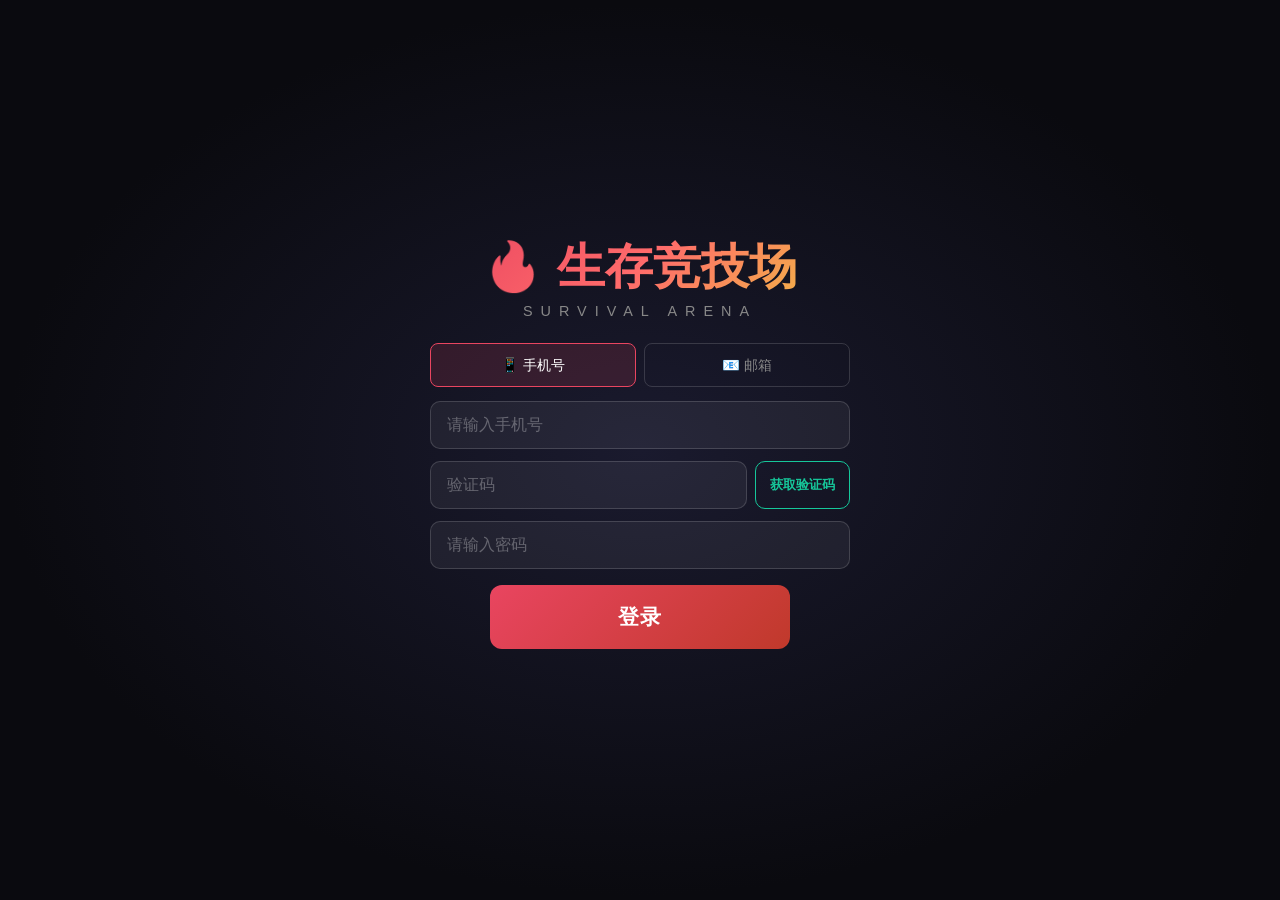
<file: index.html>
<!DOCTYPE html>
<html lang="zh-CN">
<head>
<meta charset="UTF-8">
<meta name="viewport" content="width=device-width, initial-scale=1.0, viewport-fit=cover, maximum-scale=1.0, user-scalable=no">
<title>Survival Arena - 生存竞技场</title>
<meta name="monetag" content="3b5240002fe367718eb0b2c66bd4061f">
<link rel="stylesheet" href="css/style.css?v=11">
	<!-- ============================================================
	     Monetag Ad Integration
	     CONFIGURATION: Edit js/ads-monetag.js → AD_CONFIG object
	       - zoneId:  Your Monetag zone ID (number)
	       - domain:  Your Monetag delivery domain
	     See AD_INTEGRATION.md for full setup guide.
	     ============================================================ -->
	<script>
	  if ('serviceWorker' in navigator) {
	    navigator.serviceWorker.register('sw.js')
	      .then(reg => console.log('[Monetag] SW registered:', reg.scope))
	      .catch(err => console.error('[Monetag] SW registration failed:', err));
	  }
	</script>

	<!-- Supabase 实时数据库（好友复活验证）— 直接通过REST API -->
	<script src="js/supabase-db.js?v=11"></script>

	<!-- 游戏分析统计 -->
	<script src="js/analytics.js?v=11"></script>

	<!-- Monetag → AdManager adapter（必须在 game.js 之前加载） -->
	<script src="js/ads-monetag.js?v=11"></script>
</head>
<body>

<div id="app">

  <!-- Login Screen -->
  <div id="login-screen" class="screen">
    <div class="menu-bg"></div>
    <div class="login-content">
      <h1 class="game-title">🔥 生存竞技场</h1>
      <p class="subtitle">SURVIVAL ARENA</p>

      <div class="login-form" id="login-form">
        <!-- Input type toggle -->
        <div class="input-type-toggle">
          <button class="type-btn active" data-type="phone">📱 手机号</button>
          <button class="type-btn" data-type="email">📧 邮箱</button>
        </div>

        <!-- Phone/Email input -->
        <div class="form-group">
          <input type="text" id="login-identifier" class="form-input" placeholder="请输入手机号" maxlength="11">
          <span class="form-hint" id="identifier-hint"></span>
        </div>

        <!-- Verification code (phone only) -->
        <div class="form-group" id="code-group">
          <div class="code-row">
            <input type="text" id="login-code" class="form-input code-input" placeholder="验证码" maxlength="6">
            <button class="btn-send-code" id="btn-send-code">获取验证码</button>
          </div>
        </div>

        <!-- Password -->
        <div class="form-group">
          <input type="password" id="login-password" class="form-input" placeholder="请输入密码">
        </div>

        <!-- Status message -->
        <div class="form-status hidden" id="form-status"></div>

        <!-- Submit button -->
        <button class="btn btn-play" id="btn-login-submit">登录</button>

      </div>
    </div>
  </div>

  <!-- Main Menu -->
  <div id="main-menu" class="screen">
    <div class="menu-bg"></div>
    <div class="menu-content">
      <h1 class="game-title">🔥 生存竞技场</h1>
      <p class="subtitle">SURVIVAL ARENA</p>
      <div class="menu-stats">
        <span>🏆 最高分: <strong id="menu-high-score">0</strong></span>
        <span>🪙 金币: <strong id="menu-coins">0</strong></span>
        <span>💎 钻石: <strong id="menu-gems">0</strong></span>
      </div>
      <div class="menu-rank-display" id="menu-rank">🥉 青铜战士</div>
      <button class="btn btn-play" id="btn-play">⚔️ 开始战斗</button>
      <button class="btn btn-shop" id="btn-shop-menu">⭐ 装备与升级</button>
      <button class="btn btn-daily" id="btn-daily">🎁 每日奖励</button>
      <button class="btn btn-leaderboard" id="btn-leaderboard">🏆 排行榜</button>
      <button class="btn btn-skins" id="btn-skins">🎨 皮肤</button>
      <div class="menu-user-info">
        <span id="menu-user-display"></span>
        <button class="btn-logout" id="btn-logout" style="display:none;">🚪 退出登录</button>
      </div>
      <div class="menu-controls-hint">
        <p>🖱️ 鼠标瞄准 | 🎯 左键射击</p>
        <p>⌨️ WASD 移动 | 空格 闪避</p>
      </div>
    </div>
  </div>

  <!-- Game Screen -->
  <div id="game-screen" class="screen hidden">
    <canvas id="game-canvas"></canvas>
    <!-- 横屏游戏提示（仅手机竖屏时显示） -->
    <div id="orientation-hint" class="hidden">
      <div class="orientation-content">
        <span class="orientation-icon">📱</span>
        <p>请旋转设备至横屏模式</p>
        <p class="orientation-sub">以获得最佳游戏体验</p>
      </div>
    </div>
    <!-- 手机触控按钮 -->
    <div id="mobile-controls">
      <div id="mobile-joystick-area">
        <div id="mobile-joystick">
          <div id="mobile-joystick-thumb"></div>
        </div>
      </div>
      <div id="mobile-shoot-area">
        <button id="mobile-shoot-btn">🔫</button>
      </div>
      <button id="mobile-dash-btn">💨</button>
      <button id="mobile-weapon-btn">🔄</button>
      <button id="mobile-pause-btn">⏸️</button>
      <div id="mobile-auto-fire-indicator" class="hidden">🤖 自动射击中</div>
    </div>
    <div id="game-hud">
      <div class="hud-top">
        <div class="hud-left">
          <div class="hp-bar-container">
            <div class="hp-bar" id="hp-bar"></div>
            <span class="hp-text" id="hp-text">100/100</span>
          </div>
          <div class="shield-indicator hidden" id="shield-indicator">🛡️</div>
          <div class="weapon-indicator" id="weapon-indicator">🔫 手枪</div>
        </div>
        <div class="hud-center">
          <div class="wave-display" id="wave-display">第 1 波</div>
          <div class="enemy-count" id="enemy-count">敌人: 0</div>
        </div>
        <div class="hud-right">
          <div class="score-display">🏆 <span id="score-display">0</span></div>
          <div class="star-display">⭐ <span id="star-display-hud">0</span></div>
          <div class="gem-display">💎 <span id="gem-display-hud">0</span></div>
        </div>
      </div>
      <div class="hud-bottom">
        <div class="active-effects" id="active-effects"></div>
        <div class="wave-progress-container">
          <div class="wave-progress-bar" id="wave-progress"></div>
        </div>
      </div>
    </div>
    <div id="damage-numbers"></div>
    <div class="boss-alert hidden" id="boss-alert">⚠️ BOSS来袭！ ⚠️</div>
    <div class="wave-announce hidden" id="wave-announce"></div>
  </div>

  <!-- Pause Screen -->
  <div id="pause-screen" class="screen overlay hidden">
    <div class="overlay-content pause-content">
      <h2>⏸️ 游戏暂停</h2>
      <div class="pause-currency">
        <span>⭐ 星星: <strong id="pause-stars">0</strong></span>
        <span>🪙 金币: <strong id="pause-coins">0</strong></span>
        <span>💎 钻石: <strong id="pause-gems">0</strong></span>
      </div>
      <div class="pause-tabs">
        <button class="pause-tab active" data-pause-tab="weapons">🔫 武器</button>
        <button class="pause-tab" data-pause-tab="items">🎒 道具</button>
        <button class="pause-tab" data-pause-tab="upgrades">⬆️ 升级</button>
      </div>
      <div class="pause-tab-content" id="pause-tab-content"></div>
      <button class="btn btn-resume" id="btn-resume">▶️ 继续</button>
      <button class="btn btn-quit" id="btn-quit">🚪 退出</button>
    </div>
  </div>

  <!-- Death Screen -->
  <div id="death-screen" class="screen overlay hidden">
    <div class="overlay-content death-content">
      <h2 class="death-title">💀 你阵亡了！</h2>
      <div class="death-stats">
        <p>🏆 得分: <strong id="death-score">0</strong></p>
        <p>🌊 到达第 <strong id="death-wave">1</strong> 波</p>
        <p>💀 击杀数: <strong id="death-kills">0</strong></p>
        <p>⭐ 获得星星: <strong id="death-stars">0</strong></p>
      </div>
      <div class="revive-options">
        <p class="revive-prompt">想要复活吗？</p>
        <button class="btn btn-revive-ad" id="btn-revive-ad">
          📺 看广告复活 <span class="badge">免费</span>
        </button>
        <button class="btn btn-revive-token" id="btn-revive-token">
          🎫 使用复活令牌 <span class="badge" id="revive-token-count">0个</span>
        </button>
        <button class="btn btn-revive-friend" id="btn-revive-friend">
          👥 邀请好友复活 <span class="badge">+奖励</span>
        </button>
        <button class="btn btn-revive-gems" id="btn-revive-gems">
          💎 花费 5 钻石复活
        </button>
      </div>
      <button class="btn btn-death-quit" id="btn-death-quit">🏳️ 放弃</button>
      <div class="share-score-section" id="share-score-section">
        <p class="share-score-title">🏆 分享你的战绩</p>
        <div class="share-score-buttons">
          <button class="btn btn-share-score" data-platform="wechat">💬 分享到微信</button>
          <button class="btn btn-share-score" data-platform="copy">📋 复制战绩</button>
        </div>
      </div>
      <p class="small-hint" id="death-hint"></p>
      <p class="death-progress hidden" id="death-progress"></p>
    </div>
  </div>

  <!-- Continue Game Screen -->
  <div id="continue-screen" class="screen overlay hidden">
    <div class="overlay-content continue-content">
      <h2>📂 检测到未完成的游戏</h2>
      <p class="continue-info">你有一局进行中的游戏，要怎么做？</p>
      <div class="continue-stats">
        <p>🌊 当前进度: 第 <strong id="continue-wave">1</strong> 波</p>
        <p>🏆 得分: <strong id="continue-score">0</strong></p>
        <p>💀 击杀: <strong id="continue-kills">0</strong></p>
        <p>❤️ 剩余生命: <strong id="continue-hp">100</strong></p>
        <p>🔫 武器: <strong id="continue-weapon">手枪</strong></p>
      </div>
      <button class="btn btn-continue-game" id="btn-continue-game">▶️ 继续游戏</button>
      <button class="btn btn-restart-game" id="btn-restart-game">🔄 重新开始</button>
    </div>
  </div>

  <!-- Shop Screen -->
  <div id="shop-screen" class="screen overlay hidden">
    <div class="overlay-content shop-content">
      <h2>商店</h2>
      <div class="shop-currency">
        <span>金币: <strong id="shop-coins">0</strong></span>
        <span>钻石: <strong id="shop-gems">0</strong></span>
        <span class="shop-rate-info">1 = 10</span>
      </div>
      <div class="shop-section" id="shop-iap"></div>
      <div class="shop-section" id="shop-coin-exchange"></div>
      <div class="shop-section" id="shop-upgrades"></div>
      <div class="shop-section" id="shop-star-exchange"></div>
      <div class="shop-section" id="shop-weapons"></div>
      <div class="shop-section" id="shop-premium"></div>
      <button class="btn btn-back" id="btn-shop-back">返回</button>
    </div>
  </div>

<!-- Daily Reward Screen -->
  <div id="daily-screen" class="screen overlay hidden">
    <div class="overlay-content daily-content">
      <h2>🎁 每日奖励</h2>
      <div class="daily-grid" id="daily-grid"></div>
      <button class="btn btn-claim" id="btn-claim-daily">🎁 领取奖励</button>
      <button class="btn btn-back" id="btn-daily-back">↩️ 返回</button>
    </div>
  </div>

  <!-- Skins Screen -->
  <div id="skins-screen" class="screen overlay hidden">
    <div class="overlay-content skins-content">
      <h2>🎨 皮肤选择</h2>
      <div class="skins-grid" id="skins-grid"></div>
      <button class="btn btn-back" id="btn-skins-back">↩️ 返回</button>
    </div>
  </div>

  <!-- Friend Revive Modal - Two-Step Verification Flow -->
  <div id="friend-modal" class="screen overlay hidden">
    <div class="overlay-content friend-content">
      <h2>👥 分享复活</h2>

      <!-- Step Indicator -->
      <div class="verify-steps">
        <div class="verify-step active" data-step="1">
          <div class="step-dot">1</div>
          <span>分享链接</span>
        </div>
        <div class="step-line"></div>
        <div class="verify-step" data-step="2">
          <div class="step-dot">2</div>
          <span>核验复活</span>
        </div>
      </div>

      <!-- Step 1: Share -->
      <div class="share-step-content" id="share-step-1">
        <p class="share-instruction">将链接分享给好友，好友点击进入游戏后即可为你复活</p>
        <div class="share-link-container">
          <input type="text" id="share-link" readonly>
          <button class="btn btn-copy" id="btn-copy-link">📋 复制链接</button>
        </div>
        <div class="share-actions-row">
          <button class="btn btn-share-action" id="btn-share-wechat" data-share="wechat">
            <span class="share-icon">💬</span> 微信分享
          </button>
          <button class="btn btn-share-action" id="btn-share-qq" data-share="qq">
            <span class="share-icon">🐧</span> QQ分享
          </button>
        </div>
        <div class="share-status" id="share-status">
          <span class="status-icon">⏳</span> 请完成分享后进入下一步
        </div>
        <p class="friend-reward">🎁 好友将获得 <strong>50 金币</strong> 奖励！</p>
      </div>

      <!-- Step 2: Verify -->
      <div class="share-step-content hidden" id="share-step-2">
        <div class="verify-card">
          <div class="verify-icon" id="verify-icon">🔍</div>
          <h3>核验分享结果</h3>
          <p class="verify-desc">点击下方按钮检查好友是否已通过你的链接进入游戏</p>
          <div class="verify-status" id="verify-status">
            <span class="verify-status-text">等待核验中...</span>
          </div>
          <button class="btn btn-verify" id="btn-verify-share">
            <span id="btn-verify-text">🔍 核验分享</span>
          </button>
          <div class="verify-result hidden" id="verify-result">
            <div class="verify-result-icon"></div>
            <p class="verify-result-text"></p>
          </div>
          <button class="btn btn-revive-success" id="btn-revive-success" disabled>
            🔒 请先完成核验
          </button>
        </div>
        <div class="verify-rewards">
          <p class="verify-reward-title">🎁 复活奖励</p>
          <div class="verify-reward-list">
            <span>❤️ 满血复活</span>
            <span>🛡️ 3秒无敌护盾</span>
            <span>🪙 +50 金币</span>
            <span>💎 +5 钻石</span>
          </div>
        </div>
      </div>

      <!-- Bottom Navigation -->
      <div class="friend-nav">
        <button class="btn btn-step-nav hidden" id="btn-prev-step">⬅️ 上一步</button>
        <button class="btn btn-back" id="btn-friend-back">↩️ 返回</button>
        <button class="btn btn-step-next" id="btn-next-step" disabled>下一步 ➡️</button>
      </div>
    </div>
  </div>

  <!-- Ad Watching Modal -->
  <div id="ad-modal" class="screen overlay hidden">
    <div class="overlay-content ad-content">
      <h2>📺 观看广告</h2>
      <p>广告播放中...</p>
      <div class="ad-timer-bar">
        <div class="ad-timer-fill" id="ad-timer-fill"></div>
      </div>
      <p class="ad-timer-text" id="ad-timer-text">剩余 15 秒</p>
      <p class="ad-sponsor">赞助商广告位</p>
      <div class="ad-placeholder">
        <p>🎮 你的广告在这里</p>
        <p class="small">联系投放: ads@survival-arena.com</p>
      </div>
    </div>
  </div>

  <!-- Leaderboard Screen -->
  <div id="leaderboard-screen" class="screen overlay hidden">
    <div class="overlay-content leaderboard-content">
      <h2>🏆 排行榜</h2>

      <!-- Rank Display -->
      <div class="rank-display" id="rank-display"></div>
      <div class="rank-progress-container">
        <div class="rank-progress-bar" id="rank-progress-bar"></div>
        <span class="rank-progress-text" id="rank-progress-text"></span>
      </div>

      <!-- All Rank Tiers -->
      <div class="lb-section">
        <h3>📊 段位全览</h3>
        <div class="rank-tiers-list" id="rank-tiers-list"></div>
      </div>

      <!-- Personal Bests -->
      <div class="lb-section">
        <h3>📊 个人最佳</h3>
        <div class="lb-stats-row">
          <span>🏆 最高分: <strong id="lb-high-score">0</strong></span>
          <span>🌊 最高波次: <strong id="lb-high-wave">0</strong></span>
        </div>
        <div class="lb-stats-row">
          <span>💀 总击杀: <strong id="lb-total-kills">0</strong></span>
          <span>📅 连签: <strong id="lb-streak">0</strong> 天</span>
        </div>
      </div>

      <!-- Score History -->
      <div class="lb-section">
        <h3>📜 战绩记录</h3>
        <div class="lb-history" id="lb-history">
          <p class="lb-empty">还没有战绩，快去战斗吧！⚔️</p>
        </div>
      </div>

      <!-- Achievements -->
      <div class="lb-section">
        <h3>🏅 成就徽章</h3>
        <div class="lb-achievements" id="lb-achievements"></div>
      </div>

      <!-- Daily Challenge -->
      <div class="lb-section" id="lb-daily-section">
        <h3>🎯 每日挑战</h3>
        <p id="lb-daily-info">今日目标: --</p>
      </div>

      <button class="btn btn-back" id="btn-leaderboard-back">↩️ 返回</button>
    </div>
  </div>

  <!-- Notification Toast -->
  <div id="toast" class="toast hidden"></div>

</div>

<script src="js/game.js?v=11"></script>
</body>
</html>
</file>
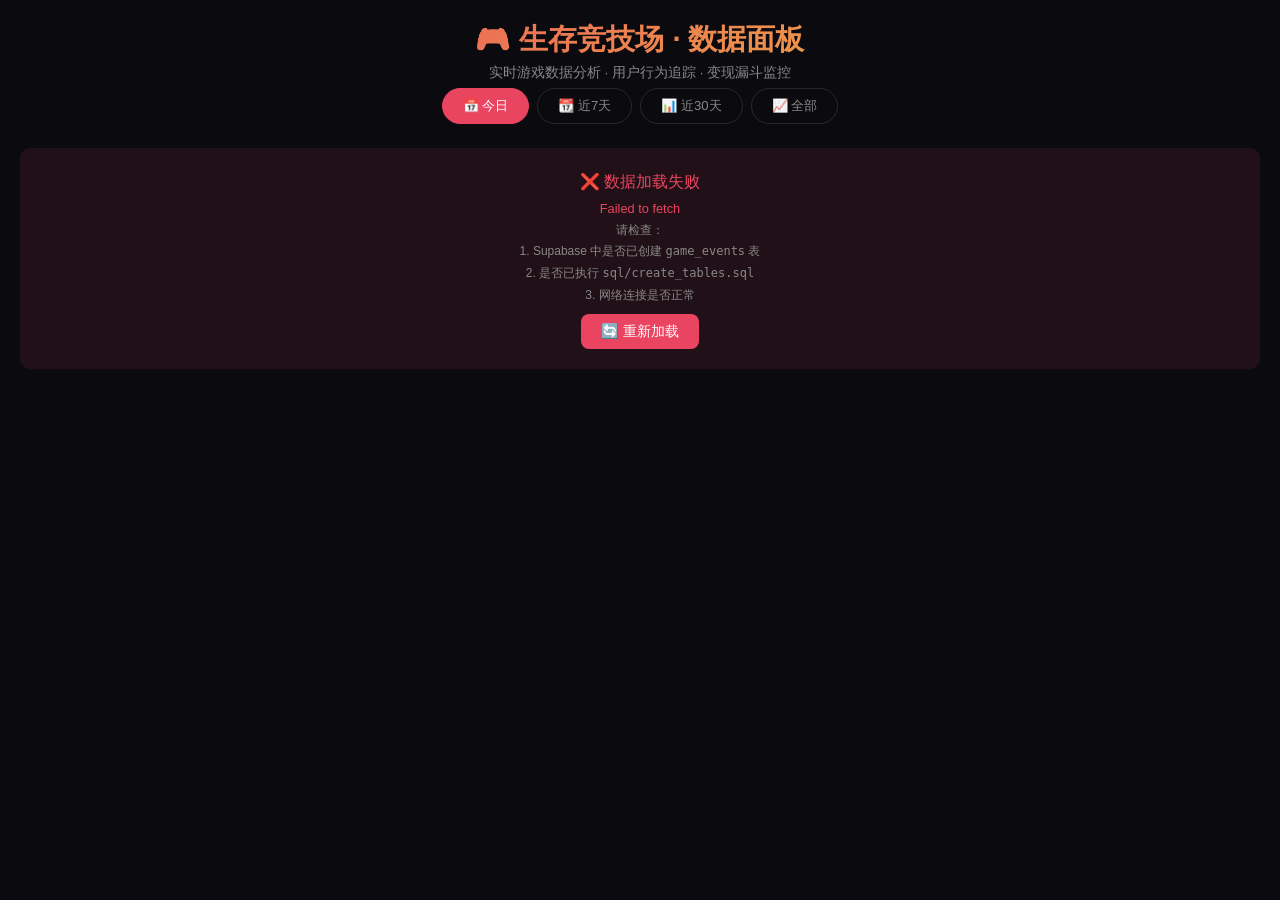
<file: dashboard.html>
<!DOCTYPE html>
<html lang="zh-CN">
<head>
<meta charset="UTF-8">
<meta name="viewport" content="width=device-width, initial-scale=1.0">
<title>🎮 生存竞技场 — 数据分析面板</title>
<style>
*,*::before,*::after{margin:0;padding:0;box-sizing:border-box}
:root {
  --bg:#0a0a0f; --surface:#141420; --primary:#e94560;
  --accent:#16c79a; --gold:#f0c040; --text:#e0e0e0; --text-dim:#888;
}
body{font-family:'Segoe UI','PingFang SC','Microsoft YaHei',sans-serif;background:var(--bg);color:var(--text);padding:20px;min-height:100vh}
h1{text-align:center;font-size:1.8rem;margin-bottom:4px;background:linear-gradient(135deg,var(--primary),var(--gold));-webkit-background-clip:text;-webkit-text-fill-color:transparent;background-clip:text}
.subtitle{text-align:center;color:var(--text-dim);margin-bottom:6px;font-size:0.85rem}

/* Time filter */
.time-filter{display:flex;justify-content:center;gap:8px;margin-bottom:24px;flex-wrap:wrap}
.time-btn{padding:8px 20px;border:1px solid rgba(255,255,255,0.12);border-radius:20px;background:transparent;color:var(--text-dim);cursor:pointer;font-size:0.82rem;transition:all 0.2s}
.time-btn.active{background:var(--primary);color:#fff;border-color:var(--primary)}
.time-btn:hover:not(.active){border-color:rgba(255,255,255,0.3);color:var(--text)}

/* KPI Cards */
.kpi-grid{display:grid;grid-template-columns:repeat(auto-fit,minmax(175px,1fr));gap:12px;margin-bottom:24px;max-width:1100px;margin-left:auto;margin-right:auto}
.kpi-card{background:var(--surface);border-radius:14px;padding:16px 14px;text-align:center;border:1px solid rgba(255,255,255,0.06);transition:transform 0.2s}
.kpi-card:hover{transform:translateY(-2px)}
.kpi-card .kpi-icon{font-size:1.8rem;margin-bottom:4px}
.kpi-card .kpi-value{font-size:1.8rem;font-weight:900;color:var(--gold)}
.kpi-card .kpi-sub{font-size:0.7rem;color:var(--text-dim);margin-top:2px}
.kpi-card .kpi-label{font-size:0.75rem;color:var(--text-dim);margin-top:4px}

/* Section */
.section{max-width:1100px;margin:0 auto 20px}
.section h2{font-size:1.05rem;color:var(--accent);margin-bottom:10px;padding-bottom:6px;border-bottom:1px solid rgba(255,255,255,0.06)}
.section .section-desc{font-size:0.75rem;color:var(--text-dim);margin-bottom:10px}

/* Tables */
.data-table{width:100%;border-collapse:collapse;font-size:0.85rem}
.data-table th{background:rgba(255,255,255,0.04);padding:10px 12px;text-align:left;font-size:0.73rem;color:var(--text-dim);letter-spacing:0.5px}
.data-table td{padding:10px 12px;border-bottom:1px solid rgba(255,255,255,0.04)}
.data-table tr:hover{background:rgba(255,255,255,0.02)}
.data-table .num{text-align:right;font-weight:700;font-variant-numeric:tabular-nums}

/* Bar charts */
.bar-row{display:flex;align-items:center;gap:10px;margin-bottom:7px}
.bar-label{min-width:110px;font-size:0.8rem;text-align:right}
.bar-track{flex:1;height:26px;background:rgba(255,255,255,0.05);border-radius:6px;overflow:hidden;position:relative}
.bar-fill{height:100%;background:linear-gradient(90deg,var(--primary),var(--accent));border-radius:6px;transition:width 0.5s}
.bar-val{position:absolute;top:50%;left:8px;transform:translateY(-50%);font-size:0.73rem;font-weight:700;color:#fff;text-shadow:0 1px 2px rgba(0,0,0,0.5)}

/* Two-column layout */
.cols-2{display:grid;grid-template-columns:1fr 1fr;gap:16px}
@media(max-width:700px){.cols-2{grid-template-columns:1fr}}

/* Loading / Error */
.loading{text-align:center;padding:50px;color:var(--text-dim)}
.spinner{display:inline-block;width:24px;height:24px;border:2px solid rgba(255,255,255,0.2);border-top-color:var(--accent);border-radius:50%;animation:spin 0.6s linear infinite;margin-right:8px;vertical-align:middle}
@keyframes spin{to{transform:rotate(360deg)}}
.error{text-align:center;padding:20px;color:var(--primary);background:rgba(233,69,96,0.1);border-radius:10px;line-height:1.8}
.error button{margin-top:8px;padding:8px 20px;background:var(--primary);color:#fff;border:none;border-radius:8px;cursor:pointer;font-size:0.9rem}

/* Footer */
.footer{text-align:center;color:var(--text-dim);font-size:0.7rem;margin-top:30px;padding-bottom:20px}
.footer a{color:var(--accent);text-decoration:none}
.footer a:hover{text-decoration:underline}

@media(max-width:600px){
  .kpi-grid{grid-template-columns:repeat(2,1fr)}
  .kpi-value{font-size:1.3rem}
  .bar-label{min-width:75px;font-size:0.7rem}
}
</style>
</head>
<body>

<h1>🎮 生存竞技场 · 数据面板</h1>
<p class="subtitle">实时游戏数据分析 · 用户行为追踪 · 变现漏斗监控</p>

<!-- 时间筛选 -->
<div class="time-filter" id="time-filter">
  <button class="time-btn active" data-range="today">📅 今日</button>
  <button class="time-btn" data-range="7d">📆 近7天</button>
  <button class="time-btn" data-range="30d">📊 近30天</button>
  <button class="time-btn" data-range="all">📈 全部</button>
</div>

<div id="app">
  <div class="loading"><span class="spinner"></span>正在从 Supabase 加载数据...</div>
</div>

<script>
// ============================================================
// Supabase 配置（与游戏项目共用）
// ============================================================
var SUPABASE_URL = 'https://jafbdgiupihatjfebdvq.supabase.co';
var SUPABASE_KEY = 'sb_publishable_HB7mHMXkvM6-I7ALRhMxXw_KAHAacNx';
var TABLE = 'game_events';

function apiHeaders() {
  return {
    'apikey': SUPABASE_KEY,
    'Authorization': 'Bearer ' + SUPABASE_KEY,
    'Content-Type': 'application/json',
  };
}

// ============================================================
// 查询工具函数
// ============================================================
function timeFilter(range) {
  var now = new Date();
  if (range === 'today') {
    return '&timestamp=gte.' + now.toISOString().split('T')[0] + 'T00:00:00Z';
  }
  if (range === '7d') {
    var d = new Date(now - 7*86400000);
    return '&timestamp=gte.' + d.toISOString().split('T')[0] + 'T00:00:00Z';
  }
  if (range === '30d') {
    var d = new Date(now - 30*86400000);
    return '&timestamp=gte.' + d.toISOString().split('T')[0] + 'T00:00:00Z';
  }
  return '';
}

async function queryCount(filter) {
  filter = filter || '';
  var base = SUPABASE_URL + '/rest/v1/' + TABLE;
  var url = base + '?select=id' + filter + '&limit=1';
  var res = await fetch(url, { headers: Object.assign({}, apiHeaders(), { 'Prefer': 'count=exact' }) });
  if (!res.ok) return 0;
  var range = res.headers.get('content-range');
  if (range) { var parts = range.split('/'); return parseInt(parts[1]) || 0; }
  return 0;
}

async function queryAll(select, filter, order, limit) {
  select = select || '*';
  filter = filter || '';
  order = order || '';
  limit = limit || 100;
  var base = SUPABASE_URL + '/rest/v1/' + TABLE;
  var url = base + '?select=' + encodeURIComponent(select);
  if (filter) url += '&' + filter;
  if (order) url += '&order=' + encodeURIComponent(order);
  if (limit) url += '&limit=' + limit;
  var res = await fetch(url, { headers: apiHeaders() });
  if (!res.ok) return [];
  return res.json();
}

async function countDistinct(field, timeRange) {
  timeRange = timeRange || '';
  var base = SUPABASE_URL + '/rest/v1/' + TABLE;
  var url = base + '?select=' + field + timeRange + '&limit=10000';
  var res = await fetch(url, { headers: apiHeaders() });
  if (!res.ok) return 0;
  var rows = await res.json();
  var set = new Set();
  rows.forEach(function(r) { set.add(r[field]); });
  return set.size;
}

// 商品名称中英文映射
var ITEM_NAMES = {
  'auto_fire':        '🤖 自动射击模块',
  'skin_default':     '🎨 默认皮肤',
  'skin_red':         '🎨 赤红皮肤',
  'skin_blue':        '🎨 蔚蓝皮肤',
  'skin_gold':        '🎨 黄金皮肤',
  'skin_dark':        '🎨 暗影皮肤',
  'skin_neon':        '🎨 霓虹皮肤',
};

function itemLabel(id) {
  if (ITEM_NAMES[id]) return ITEM_NAMES[id];
  if (id.indexOf('skin_') === 0) return '🎨 ' + id.replace('skin_', '皮肤-');
  return id;
}

// ============================================================
// 加载面板数据
// ============================================================
var currentRange = 'today';

async function loadDashboard(range) {
  range = range || 'today';
  currentRange = range;
  var app = document.getElementById('app');
  var timeLabel = { today:'今日', '7d':'近7天', '30d':'近30天', all:'全部' }[range] || range;

  try {
    var tf = timeFilter(range);

    // --- 核心指标 ---
    var totalEvents   = await queryCount(tf);
    var totalPlayers  = await countDistinct('player_id', tf);
    var totalSessions = await countDistinct('session_id', tf);

    var gameStarts = await queryCount(tf + '&event_type=eq.game_start');
    var gameEnds   = await queryCount(tf + '&event_type=eq.game_end');
    var deaths     = await queryCount(tf + '&event_type=eq.death');
    var revives    = await queryCount(tf + '&event_type=eq.revive');
    var logins     = await queryCount(tf + '&event_type=eq.login');
    var purchases  = await queryCount(tf + '&event_type=eq.purchase');
    var adWatched  = await queryCount(tf + '&event_type=eq.ad_watched');
    var dailyClaims= await queryCount(tf + '&event_type=eq.daily_claim');
    var achievementUnlocks = await queryCount(tf + '&event_type=eq.achievement_unlock');

    // --- 复活方式明细 ---
    var reviveRows = await queryAll('event_data', tf + '&event_type=eq.revive', '', 1000);
    var reviveByMethod = { ad:0, token:0, friend:0, gems:0 };
    reviveRows.forEach(function(r) {
      try { var d = JSON.parse(r.event_data); if (reviveByMethod.hasOwnProperty(d.method)) reviveByMethod[d.method]++; }
      catch(e) {}
    });

    // --- 购买排行 ---
    var purchaseRows = await queryAll('event_data', tf + '&event_type=eq.purchase', '', 1000);
    var purchaseByItem = {};
    purchaseRows.forEach(function(r) {
      try { var d = JSON.parse(r.event_data); purchaseByItem[d.item] = (purchaseByItem[d.item] || 0) + 1; }
      catch(e) {}
    });

    // --- 死亡波次 ---
    var deathRows = await queryAll('event_data', tf + '&event_type=eq.death', 'timestamp.desc', 500);
    var deathsByWave = {};
    deathRows.forEach(function(r) {
      try { var d = JSON.parse(r.event_data); var w = d.wave || 1; deathsByWave[w] = (deathsByWave[w] || 0) + 1; }
      catch(e) {}
    });

    // --- 登录方式 ---
    var loginRows = await queryAll('event_data', tf + '&event_type=eq.login', '', 500);
    var loginByMethod = {};
    loginRows.forEach(function(r) {
      try { var d = JSON.parse(r.event_data); loginByMethod[d.method] = (loginByMethod[d.method] || 0) + 1; }
      catch(e) {}
    });

    // --- 游戏对局平均数据 ---
    var gameEndRows = await queryAll('event_data', tf + '&event_type=eq.game_end', 'timestamp.desc', 500);
    var totalScore = 0, totalWave = 0, totalKills = 0, totalDuration = 0, countEnd = gameEndRows.length;
    var weaponUsage = {};
    gameEndRows.forEach(function(r) {
      try { var d = JSON.parse(r.event_data);
        totalScore    += (d.score || 0);
        totalWave     += (d.wave || 1);
        totalKills    += (d.kills || 0);
        totalDuration += (d.duration_sec || 0);
        var w = d.weapon_used || '未知';
        weaponUsage[w] = (weaponUsage[w] || 0) + 1;
      } catch(e) {}
    });
    var avgScore = countEnd > 0 ? Math.round(totalScore / countEnd) : 0;
    var avgWave  = countEnd > 0 ? (totalWave / countEnd).toFixed(1) : '0';
    var avgKills = countEnd > 0 ? Math.round(totalKills / countEnd) : 0;
    var avgDuration = countEnd > 0 ? Math.round(totalDuration / countEnd) : 0;

    // --- 武器名称映射 ---
    var WEAPON_NAMES = { pistol:'🔫 手枪', shotgun:'💥 霰弹枪', smg:'⚡ 冲锋枪', sniper:'🎯 狙击枪' };

    // --- 计算比率 ---
    var reviveRate  = gameStarts > 0 ? Math.round(revives / gameStarts * 100) : 0;
    var deathRate   = gameStarts > 0 ? Math.round(deaths / gameStarts * 100) : 0;
    var adFillRate  = deaths > 0 ? Math.round(reviveByMethod.ad / deaths * 100) : 0;

    // --- 渲染 ---
    app.innerHTML = ''
      // ===== KPI 卡片 =====
      + '<div class="kpi-grid">'
      + kpiCard('👥', totalPlayers, '活跃玩家', timeLabel + '独立用户数')
      + kpiCard('🎮', gameStarts, '对局数', '累计开局次数')
      + kpiCard('💀', deaths, '死亡数', '死亡率 ' + deathRate + '%')
      + kpiCard('🔄', revives, '复活数', '复活率 ' + reviveRate + '%')
      + kpiCard('📺', reviveByMethod.ad, '广告复活', '广告填充率 ' + adFillRate + '%')
      + kpiCard('👥', reviveByMethod.friend, '好友复活', '社交裂变次数')
      + kpiCard('🛒', purchases, '商店购买', '累计交易次数')
      + kpiCard('📅', dailyClaims, '签到数', '每日签到人次')
      + kpiCard('⭐', avgScore, '均分', '场均得分')
      + kpiCard('🌊', avgWave, '均波次', '场均到达波次')
      + kpiCard('💀', avgKills, '均击杀', '场均击杀数')
      + kpiCard('⏱️', avgDuration + '秒', '均时长', '场均游戏时长')
      + '</div>'

      // ===== 双列布局 =====
      + '<div class="cols-2">'

      // --- 复活转化漏斗 ---
      + '<div class="section">'
      + '<h2>🔄 复活转化漏斗</h2>'
      + funnelBar('开局',    gameStarts, gameStarts, '#16c79a', '局')
      + funnelBar('死亡',    deaths,     gameStarts, '#e94560', '次')
      + funnelBar('广告复活', reviveByMethod.ad,   gameStarts, '#f39c12', '次')
      + funnelBar('好友复活', reviveByMethod.friend,gameStarts, '#3498db', '次')
      + funnelBar('令牌复活', reviveByMethod.token, gameStarts, '#2ecc71', '次')
      + funnelBar('钻石复活', reviveByMethod.gems,  gameStarts, '#a855f7', '次')
      + '</div>'

      // --- 复活方式占比 ---
      + '<div class="section">'
      + '<h2>📊 复活方式占比</h2>'
      + '<table class="data-table">'
      + '<tr><th>复活方式</th><th>次数</th><th>占比</th></tr>'
      + ['ad','token','friend','gems'].map(function(m) {
          var count = reviveByMethod[m] || 0;
          var pct = revives > 0 ? Math.round(count / revives * 100) : 0;
          var icons = {ad:'📺 观看广告', token:'🎫 复活令牌', friend:'👥 好友助力', gems:'💎 花费钻石'};
          return '<tr><td>' + (icons[m] || m) + '</td><td class="num">' + count + '</td><td class="num">' + pct + '%</td></tr>';
        }).join('')
      + '</table></div>'

      + '</div>'  // end cols-2

      // ===== 双列布局2 =====
      + '<div class="cols-2">'

      // --- 死亡波次分布 ---
      + '<div class="section">'
      + '<h2>💀 死亡波次分布</h2>'
      + '<p class="section-desc">玩家最容易在哪个波次阵亡（难度平衡参考）</p>'
      + (Object.keys(deathsByWave).length > 0
          ? Object.entries(deathsByWave).sort(function(a,b){ return a[0]-b[0]; }).slice(0, 15).map(function(e) {
              var wave = e[0], count = e[1];
              var maxCount = Math.max.apply(null, Object.values(deathsByWave));
              var pct = maxCount > 0 ? Math.round(count / maxCount * 100) : 0;
              return '<div class="bar-row">'
                + '<span class="bar-label">第 ' + wave + ' 波</span>'
                + '<div class="bar-track"><div class="bar-fill" style="width:' + pct + '%;background:linear-gradient(90deg,#e94560,#ff9800)"></div>'
                + '<span class="bar-val">' + count + ' 次</span></div></div>';
            }).join('')
          : '<p style="color:var(--text-dim);text-align:center;padding:16px">暂无数据</p>')
      + '</div>'

      // --- 武器使用分布 ---
      + '<div class="section">'
      + '<h2>🔫 武器使用分布</h2>'
      + '<p class="section-desc">不同武器的选择率（反映武器平衡性）</p>'
      + '<table class="data-table">'
      + '<tr><th>武器</th><th>使用次数</th><th>占比</th></tr>'
      + Object.entries(weaponUsage).sort(function(a,b){ return b[1]-a[1]; }).map(function(e) {
          var name = WEAPON_NAMES[e[0]] || e[0];
          var pct = countEnd > 0 ? Math.round(e[1] / countEnd * 100) : 0;
          return '<tr><td>' + name + '</td><td class="num">' + e[1] + '</td><td class="num">' + pct + '%</td></tr>';
        }).join('')
      + (Object.keys(weaponUsage).length === 0 ? '<tr><td colspan="3" style="text-align:center;color:var(--text-dim)">暂无数据</td></tr>' : '')
      + '</table></div>'

      + '</div>'  // end cols-2

      // ===== 双列布局3 =====
      + '<div class="cols-2">'

      // --- 登录方式 ---
      + '<div class="section">'
      + '<h2>🔑 登录方式分布</h2>'
      + '<table class="data-table">'
      + '<tr><th>登录方式</th><th>次数</th></tr>'
      + Object.entries(loginByMethod).map(function(e) {
          var labels = {phone:'📱 手机验证码', password:'🔐 密码登录', email:'📧 邮箱登录'};
          return '<tr><td>' + (labels[e[0]] || e[0]) + '</td><td class="num">' + e[1] + '</td></tr>';
        }).join('')
      + (Object.keys(loginByMethod).length === 0 ? '<tr><td colspan="2" style="text-align:center;color:var(--text-dim)">暂无数据</td></tr>' : '')
      + '</table></div>'

      // --- 商店购买排行 ---
      + '<div class="section">'
      + '<h2>🛒 商店购买排行</h2>'
      + '<p class="section-desc">最受欢迎的商品（反映付费意愿）</p>'
      + '<table class="data-table">'
      + '<tr><th>商品名称</th><th>购买次数</th></tr>'
      + Object.entries(purchaseByItem).sort(function(a,b){ return b[1]-a[1]; }).map(function(e) {
          return '<tr><td>' + itemLabel(e[0]) + '</td><td class="num">' + e[1] + '</td></tr>';
        }).join('')
      + (Object.keys(purchaseByItem).length === 0 ? '<tr><td colspan="2" style="text-align:center;color:var(--text-dim)">暂无数据</td></tr>' : '')
      + '</table></div>'

      + '</div>'  // end cols-2

      // ===== 总计行 =====
      + '<div class="section" style="margin-top:10px">'
      + '<h2>📋 数据摘要（' + timeLabel + '）</h2>'
      + '<table class="data-table">'
      + '<tr><th>指标</th><th>数值</th><th>指标</th><th>数值</th></tr>'
      + '<tr><td>👥 独立玩家</td><td class="num">' + totalPlayers + '</td><td>🔑 登录次数</td><td class="num">' + logins + '</td></tr>'
      + '<tr><td>🔗 独立会话</td><td class="num">' + totalSessions + '</td><td>▶️ 游戏开局</td><td class="num">' + gameStarts + '</td></tr>'
      + '<tr><td>💀 累计死亡</td><td class="num">' + deaths + '</td><td>🔄 累计复活</td><td class="num">' + revives + '</td></tr>'
      + '<tr><td>🛒 商店购买</td><td class="num">' + purchases + '</td><td>📺 广告观看</td><td class="num">' + adWatched + '</td></tr>'
      + '<tr><td>📅 签到人次</td><td class="num">' + dailyClaims + '</td><td>🏆 成就解锁</td><td class="num">' + achievementUnlocks + '</td></tr>'
      + '<tr><td>📊 总事件数</td><td class="num">' + totalEvents + '</td><td>⏱️ 场均时长</td><td class="num">' + avgDuration + ' 秒</td></tr>'
      + '</table></div>'

      // ===== 页脚 =====
      + '<div class="footer">'
      + '📊 数据来源：Supabase <code style="background:rgba(255,255,255,0.06);padding:1px 6px;border-radius:4px">game_events</code> 表 · '
      + '刷新时间：' + new Date().toLocaleString('zh-CN', {hour12:false}) + ' · '
      + '<a href="javascript:location.reload()">🔄 刷新数据</a> · '
      + '<a href="index.html">🎮 返回游戏</a>'
      + '</div>';
  } catch(e) {
    app.innerHTML = '<div class="error">'
      + '<p>❌ 数据加载失败</p>'
      + '<p style="font-size:0.8rem">' + e.message + '</p>'
      + '<p style="font-size:0.75rem;color:var(--text-dim)">请检查：<br>'
      + '1. Supabase 中是否已创建 <code>game_events</code> 表<br>'
      + '2. 是否已执行 <code>sql/create_tables.sql</code><br>'
      + '3. 网络连接是否正常</p>'
      + '<button onclick="location.reload()">🔄 重新加载</button>'
      + '</div>';
  }
}

// ===== 帮助函数 =====
function kpiCard(icon, value, label, sub) {
  return '<div class="kpi-card">'
    + '<div class="kpi-icon">' + icon + '</div>'
    + '<div class="kpi-value">' + (value != null ? value : 0) + '</div>'
    + (sub ? '<div class="kpi-sub">' + sub + '</div>' : '')
    + '<div class="kpi-label">' + label + '</div>'
    + '</div>';
}

function funnelBar(label, count, total, color, unit) {
  var pct = total > 0 ? Math.round(count / total * 100) : 0;
  return '<div class="bar-row">'
    + '<span class="bar-label">' + label + '</span>'
    + '<div class="bar-track"><div class="bar-fill" style="width:' + pct + '%;background:' + color + '"></div>'
    + '<span class="bar-val">' + count + ' ' + unit + ' (' + pct + '%)</span></div></div>';
}

// ===== 时间筛选按钮 =====
document.getElementById('time-filter').addEventListener('click', function(e) {
  if (e.target.classList.contains('time-btn')) {
    document.querySelectorAll('.time-btn').forEach(function(b) { b.classList.remove('active'); });
    e.target.classList.add('active');
    document.getElementById('app').innerHTML = '<div class="loading"><span class="spinner"></span>正在加载数据...</div>';
    loadDashboard(e.target.dataset.range);
  }
});

// ===== 启动 =====
loadDashboard('today');
</script>
</body>
</html>
</file>
<file: css/style.css>
*, *::before, *::after { margin:0; padding:0; box-sizing:border-box; }

button, a, [role="button"], .btn, input, select, textarea {
  -webkit-tap-highlight-color: transparent;
}

:root {
  --bg: #0a0a0f;
  --surface: #141420;
  --primary: #e94560;
  --secondary: #0f3460;
  --accent: #16c79a;
  --gold: #f0c040;
  --gem: #a855f7;
  --text: #e0e0e0;
  --text-dim: #888;
  --danger: #e94560;
  --hp-color: #00e676;
  --hp-bg: #333;
  --safe-top: env(safe-area-inset-top, 0px);
  --safe-bottom: env(safe-area-inset-bottom, 0px);
  --safe-left: env(safe-area-inset-left, 0px);
  --safe-right: env(safe-area-inset-right, 0px);
}

body {
  font-family: 'Segoe UI', 'PingFang SC', 'Microsoft YaHei', sans-serif;
  background: var(--bg);
  color: var(--text);
  overflow: hidden;
  height: 100vh;
  width: 100vw;
  user-select: none;
  -webkit-user-select: none;
}

#app {
  width: 100%;
  height: 100%;
  position: relative;
}

/* Screens */
.screen {
  width: 100%;
  height: 100%;
  display: flex;
  align-items: center;
  justify-content: center;
  position: absolute;
  top: 0; left: 0;
  z-index: 10;
}
.hidden { display: none; }
.screen.hidden { display: none; }
.screen.overlay {
  background: rgba(0,0,0,0.85);
  backdrop-filter: blur(4px);
  z-index: 100;
}

/* Main Menu */
#main-menu { z-index: 50; }
.menu-bg {
  position: absolute;
  inset: 0;
  background: radial-gradient(ellipse at center, #1a1a2e 0%, #0a0a0f 70%);
  z-index: -1;
}
.menu-content {
  text-align: center;
  max-width: 420px;
  width: 90%;
  animation: fadeInUp 0.6s ease;
}
@keyframes fadeInUp {
  from { opacity:0; transform: translateY(30px); }
  to { opacity:1; transform: translateY(0); }
}
.game-title {
  font-size: 3rem;
  background: linear-gradient(135deg, var(--primary), #ff6b6b, var(--gold));
  -webkit-background-clip: text;
  -webkit-text-fill-color: transparent;
  background-clip: text;
  margin-bottom: 4px;
  text-shadow: none;
}
.subtitle {
  color: var(--text-dim);
  letter-spacing: 8px;
  font-size: 0.9rem;
  margin-bottom: 24px;
}
.menu-stats {
  display: flex;
  justify-content: center;
  gap: 20px;
  margin-bottom: 28px;
  font-size: 0.95rem;
  flex-wrap: wrap;
}
.menu-stats span { background: var(--surface); padding: 6px 14px; border-radius: 20px; }
.menu-stats strong { color: var(--gold); }

.menu-controls-hint {
  margin-top: 20px;
  color: var(--text-dim);
  font-size: 0.8rem;
  line-height: 1.8;
}

/* Buttons */
.btn {
  display: block;
  width: 100%;
  max-width: 300px;
  margin: 10px auto;
  padding: 14px 24px;
  font-size: 1.05rem;
  font-weight: 700;
  border: none;
  border-radius: 12px;
  cursor: pointer;
  transition: all 0.2s;
  color: white;
  letter-spacing: 1px;
}
.btn:hover { transform: translateY(-2px); box-shadow: 0 6px 20px rgba(0,0,0,0.4); }
.btn:active { transform: translateY(0); }
.btn-play {
  background: linear-gradient(135deg, var(--primary), #c0392b);
  font-size: 1.3rem;
  padding: 18px;
  margin: 16px auto;
}
.btn-shop { background: var(--secondary); }
.btn-daily { background: #e67e22; }
.btn-skins { background: #8e44ad; }
.btn-resume { background: var(--accent); }
.btn-quit { background: #555; }
.btn-back { background: #555; margin-top: 20px; }
.btn-death-quit { background: #555; margin-top: 24px; }

/* Death Screen */
.death-title {
  font-size: 2.2rem;
  color: var(--danger);
  margin-bottom: 16px;
  animation: pulse 0.5s ease infinite alternate;
}
@keyframes pulse {
  from { transform: scale(1); }
  to { transform: scale(1.05); }
}
.death-stats {
  background: var(--surface);
  border-radius: 12px;
  padding: 16px;
  margin-bottom: 20px;
  text-align: left;
  line-height: 2;
}
.death-stats strong { color: var(--gold); }
.revive-options { margin-bottom: 12px; }
.revive-prompt {
  font-size: 1.1rem;
  font-weight: bold;
  margin-bottom: 10px;
  color: var(--accent);
}
.btn-revive-ad { background: linear-gradient(135deg, #f39c12, #e67e22); }
.btn-revive-token { background: linear-gradient(135deg, #2ecc71, #27ae60); }
.btn-revive-friend { background: linear-gradient(135deg, #3498db, #2980b9); }
.btn-revive-gems { background: linear-gradient(135deg, #a855f7, #7c3aed); }

.badge {
  background: rgba(255,255,255,0.2);
  padding: 2px 10px;
  border-radius: 10px;
  font-size: 0.8rem;
  margin-left: 6px;
}
.small-hint {
  color: var(--text-dim);
  font-size: 0.75rem;
  margin-top: 8px;
}

/* Continue Game Screen */
.continue-content {
  max-width: 420px;
  text-align: center;
}
.continue-content h2 {
  font-size: 1.4rem;
  color: var(--accent);
  margin-bottom: 8px;
}
.continue-info {
  color: var(--text-dim);
  font-size: 0.9rem;
  margin-bottom: 16px;
}
.continue-stats {
  background: rgba(255,255,255,0.05);
  border-radius: 12px;
  padding: 14px;
  margin-bottom: 20px;
  text-align: left;
  line-height: 2;
}
.continue-stats strong {
  color: var(--gold);
}
.btn-continue-game {
  background: linear-gradient(135deg, #16c79a, #0ea87a);
  font-size: 1.1rem;
  padding: 14px 28px;
  margin-bottom: 8px;
  width: 100%;
}
.btn-continue-game:hover {
  background: linear-gradient(135deg, #1dd4a8, #12b886);
  transform: translateY(-2px);
  box-shadow: 0 6px 20px rgba(22,199,154,0.4);
}
.btn-restart-game {
  background: rgba(255,255,255,0.08);
  font-size: 0.9rem;
  padding: 10px 20px;
  width: 100%;
  border: 1px solid rgba(255,255,255,0.1);
}
.btn-restart-game:hover {
  background: rgba(255,255,255,0.14);
}

/* Overlay Content */
.overlay-content {
  background: var(--surface);
  border-radius: 20px;
  padding: 32px 28px;
  max-width: 460px;
  width: 90%;
  max-height: 85vh;
  overflow-y: auto;
  text-align: center;
  animation: fadeInUp 0.3s ease;
  border: 1px solid rgba(255,255,255,0.08);
}
.overlay-content h2 {
  margin-bottom: 16px;
  font-size: 1.6rem;
}

/* HUD */
#game-hud {
  position: absolute;
  top: 0; left: 0; right: 0;
  pointer-events: none;
  z-index: 20;
  padding: calc(12px + var(--safe-top)) calc(16px + var(--safe-right)) 12px calc(16px + var(--safe-left));
}
.hud-top {
  display: flex;
  justify-content: space-between;
  align-items: flex-start;
}
.hud-left { min-width: 0; flex-shrink: 1; }
.hp-bar-container {
  background: var(--hp-bg);
  border-radius: 8px;
  height: 20px;
  max-width: 200px;
  width: 100%;
  overflow: hidden;
  position: relative;
  border: 1px solid rgba(255,255,255,0.15);
  width: 200px;
}
.hp-bar {
  height: 100%;
  background: linear-gradient(90deg, #00c853, var(--hp-color));
  transition: width 0.3s;
  border-radius: 8px;
}
.hp-bar.danger { background: linear-gradient(90deg, #d50000, #ff5252); }
.hp-text {
  position: absolute;
  top: 50%; left: 50%;
  transform: translate(-50%,-50%);
  font-size: 0.75rem;
  font-weight: bold;
  text-shadow: 0 1px 2px rgba(0,0,0,0.8);
}
.shield-indicator {
  margin-top: 4px;
  font-size: 1.2rem;
}
.hud-center { text-align: center; }
.wave-display {
  font-size: 1.1rem;
  font-weight: bold;
  color: var(--gold);
}
.enemy-count {
  font-size: 0.85rem;
  color: var(--text-dim);
}
.hud-right {
  text-align: right;
  line-height: 1.8;
  font-size: 0.9rem;
}
.hud-right .star-display { color: var(--gold); }
.hud-right .gem-display { color: var(--gem); }
.hud-bottom {
  position: fixed;
  bottom: 16px;
  left: 50%;
  transform: translateX(-50%);
  display: flex;
  flex-direction: column;
  align-items: center;
  gap: 4px;
}
.active-effects {
  display: flex;
  gap: 6px;
  min-height: 20px;
}
.active-effects .effect-tag {
  background: rgba(255,255,255,0.15);
  padding: 2px 10px;
  border-radius: 10px;
  font-size: 0.75rem;
  backdrop-filter: blur(4px);
  animation: fadeInUp 0.2s ease;
}
.wave-progress-container {
  width: 300px;
  max-width: 80vw;
  height: 6px;
  background: rgba(255,255,255,0.1);
  border-radius: 3px;
  overflow: hidden;
}
.wave-progress-bar {
  height: 100%;
  background: var(--accent);
  transition: width 0.3s;
  border-radius: 3px;
}

/* Announcers */
.boss-alert {
  position: absolute;
  top: 30%;
  left: 50%;
  transform: translate(-50%,-50%);
  font-size: 2.5rem;
  font-weight: 900;
  color: #ff1744;
  text-shadow: 0 0 30px rgba(255,0,0,0.6);
  animation: bossShake 0.3s ease infinite alternate;
  z-index: 25;
  pointer-events: none;
}
@keyframes bossShake {
  from { transform: translate(-50%,-50%) rotate(-3deg); }
  to { transform: translate(-50%,-50%) rotate(3deg); }
}
.wave-announce {
  position: absolute;
  top: 20%;
  left: 50%;
  transform: translate(-50%,-50%);
  font-size: 2rem;
  font-weight: 700;
  color: white;
  text-shadow: 0 0 20px rgba(255,255,255,0.4);
  z-index: 25;
  pointer-events: none;
  animation: waveAnnounce 1.5s ease forwards;
}
@keyframes waveAnnounce {
  0% { opacity:0; transform: translate(-50%,-50%) scale(0.5); }
  30% { opacity:1; transform: translate(-50%,-50%) scale(1.1); }
  100% { opacity:0; transform: translate(-50%,-50%) scale(1); }
}

/* Damage numbers */
#damage-numbers {
  position: absolute;
  inset: 0;
  pointer-events: none;
  z-index: 22;
}
.dmg-num {
  position: absolute;
  font-weight: 900;
  font-size: 1.1rem;
  color: #ff5252;
  text-shadow: 0 1px 2px rgba(0,0,0,0.6);
  animation: dmgFloat 0.8s ease-out forwards;
  pointer-events: none;
}
@keyframes dmgFloat {
  0% { opacity:1; transform: translateY(0); }
  100% { opacity:0; transform: translateY(-40px); }
}
.star-float {
  position: absolute;
  font-weight: 900;
  font-size: 0.9rem;
  color: var(--gold);
  animation: dmgFloat 1s ease-out forwards;
  pointer-events: none;
}

/* Shop */
.shop-currency {
  display: flex;
  justify-content: center;
  gap: 24px;
  margin-bottom: 16px;
  font-size: 1.1rem;
}
.shop-items, .premium-items {
  display: flex;
  flex-direction: column;
  gap: 8px;
  margin-bottom: 16px;
}
.shop-item {
  display: flex;
  align-items: center;
  justify-content: space-between;
  background: rgba(255,255,255,0.05);
  padding: 12px 16px;
  border-radius: 10px;
  gap: 12px;
}
.shop-item .info { text-align: left; flex:1; }
.shop-item .name { font-weight: 700; font-size: 0.95rem; }
.shop-item .desc { font-size: 0.75rem; color: var(--text-dim); }
.shop-item .level { color: var(--accent); font-size: 0.8rem; }
.shop-item button {
  padding: 8px 16px;
  border: none;
  border-radius: 8px;
  cursor: pointer;
  font-weight: 700;
  font-size: 0.85rem;
  color: white;
  white-space: nowrap;
  transition: all 0.15s;
}
.shop-item button:hover { transform: scale(1.05); }
.shop-item button:disabled { opacity: 0.4; cursor: not-allowed; transform: none; }
.btn-buy-coin { background: linear-gradient(135deg, #f0c040, #c8960c); }
.btn-buy-gem { background: linear-gradient(135deg, #a855f7, #6b21a8); }

/* Dual Currency Small Buttons */
.btn-dual-group {
  display: flex;
  flex-direction: column;
  gap: 3px;
  align-items: stretch;
}
.btn-buy-sm {
  padding: 5px 12px;
  border: none;
  border-radius: 6px;
  cursor: pointer;
  font-weight: 700;
  font-size: 0.75rem;
  color: white;
  white-space: nowrap;
  transition: all 0.15s;
  min-width: 52px;
  text-align: center;
}
.btn-buy-sm:hover { transform: scale(1.05); }
.btn-buy-sm:disabled { opacity: 0.35; cursor: not-allowed; transform: none; }

/* Daily */
.daily-grid {
  display: grid;
  grid-template-columns: repeat(7, 1fr);
  gap: 6px;
  margin-bottom: 16px;
}
.daily-day {
  background: rgba(255,255,255,0.05);
  border-radius: 10px;
  padding: 10px 4px;
  text-align: center;
  font-size: 0.75rem;
  border: 2px solid transparent;
  transition: all 0.2s;
}
.daily-day.today { border-color: var(--gold); background: rgba(240,192,64,0.1); }
.daily-day.claimed { opacity: 0.5; }
.daily-day.claimed::after { content: ' ✓'; color: var(--accent); }
.daily-day .day-num { font-weight: 700; color: var(--gold); }
.daily-day .reward-icon { font-size: 1.3rem; display: block; }
.btn-claim { background: linear-gradient(135deg, #e67e22, #d35400); }
.btn-claim:disabled { opacity: 0.4; cursor: not-allowed; }

/* Pause Menu */
.pause-currency {
  display: flex;
  justify-content: center;
  gap: 24px;
  margin-bottom: 14px;
  font-size: 1.05rem;
}
.pause-currency strong { color: var(--gold); }
.pause-currency span:last-child strong { color: var(--gem); }

.pause-tabs {
  display: flex;
  background: rgba(255,255,255,0.05);
  border-radius: 12px;
  padding: 4px;
  margin-bottom: 14px;
}
.pause-tab {
  flex: 1;
  padding: 10px 8px;
  border: none;
  background: transparent;
  color: var(--text-dim);
  font-size: 0.95rem;
  font-weight: 700;
  border-radius: 10px;
  cursor: pointer;
  transition: all 0.2s;
}
.pause-tab.active {
  background: var(--primary);
  color: #fff;
}
.pause-tab:hover:not(.active) {
  background: rgba(255,255,255,0.08);
  color: var(--text);
}

.pause-tab-content {
  display: flex;
  flex-direction: column;
  gap: 8px;
  margin-bottom: 16px;
  min-height: 120px;
  max-height: 350px;
  overflow-y: auto;
}

/* Weapon Card */
.weapon-card {
  display: flex;
  align-items: center;
  justify-content: space-between;
  background: rgba(255,255,255,0.05);
  padding: 12px 14px;
  border-radius: 10px;
  gap: 10px;
  border: 2px solid transparent;
  transition: border-color 0.2s;
}
.weapon-card.equipped {
  border-color: var(--accent);
  background: rgba(22,199,154,0.08);
}
.weapon-card .weapon-icon { font-size: 1.6rem; min-width: 36px; text-align: center; }
.weapon-card .weapon-info { text-align: left; flex: 1; min-width: 0; }
.weapon-card .weapon-name { font-weight: 700; font-size: 0.95rem; }
.weapon-card .weapon-desc { font-size: 0.72rem; color: var(--text-dim); }
.weapon-card .weapon-stats {
  font-size: 0.7rem;
  color: var(--text-dim);
  display: flex;
  gap: 6px;
  flex-wrap: wrap;
  margin-top: 2px;
}
.weapon-card .weapon-stats span {
  background: rgba(255,255,255,0.08);
  padding: 1px 6px;
  border-radius: 4px;
}
.weapon-card .weapon-status {
  font-size: 0.75rem;
  color: var(--accent);
  font-weight: 700;
}

/* Power-up Card */
.powerup-card {
  display: flex;
  align-items: center;
  justify-content: space-between;
  background: rgba(255,255,255,0.05);
  padding: 10px 14px;
  border-radius: 10px;
  gap: 10px;
}
.powerup-card .powerup-icon { font-size: 1.4rem; min-width: 32px; text-align: center; }
.powerup-card .powerup-info { text-align: left; flex: 1; min-width: 0; }
.powerup-card .powerup-name { font-weight: 700; font-size: 0.9rem; }
.powerup-card .powerup-desc { font-size: 0.72rem; color: var(--text-dim); }

/* Pause content scroll tweak */
.pause-content {
  max-width: 480px;
}

/* Badges */
.perm-badge {
  background: var(--accent);
  color: #000;
  font-size: 0.6rem;
  padding: 1px 6px;
  border-radius: 8px;
  font-weight: 700;
  vertical-align: middle;
  margin-left: 4px;
}
.lvl-badge {
  background: var(--gold);
  color: #000;
  font-size: 0.65rem;
  padding: 1px 6px;
  border-radius: 8px;
  font-weight: 700;
  vertical-align: middle;
  margin-left: 4px;
}

/* Death progression hint */
.death-progress {
  margin-top: 12px;
  padding: 10px 14px;
  background: rgba(240,192,64,0.08);
  border: 1px solid rgba(240,192,64,0.2);
  border-radius: 10px;
  font-size: 0.82rem;
  line-height: 1.6;
  color: var(--gold);
  animation: fadeInUp 0.4s ease;
}
.death-progress strong { color: #fff; }

/* Weapon Indicator in HUD */
.weapon-indicator {
  margin-top: 6px;
  font-size: 0.8rem;
  background: rgba(255,255,255,0.12);
  padding: 3px 12px;
  border-radius: 12px;
  display: inline-block;
  color: var(--text);
  backdrop-filter: blur(4px);
}

/* Skins */
.skins-grid {
  display: grid;
  grid-template-columns: repeat(3, 1fr);
  gap: 10px;
  margin-bottom: 16px;
}
.skin-card {
  background: rgba(255,255,255,0.05);
  border-radius: 12px;
  padding: 12px 8px;
  text-align: center;
  cursor: pointer;
  border: 2px solid transparent;
  transition: all 0.2s;
}
.skin-card.selected { border-color: var(--accent); }
.skin-card.locked { opacity: 0.5; cursor: not-allowed; }
.skin-card .skin-preview {
  width: 40px; height: 40px;
  border-radius: 50%;
  margin: 0 auto 6px;
}
.skin-card .skin-name { font-size: 0.8rem; font-weight: 700; }
.skin-card .skin-price { font-size: 0.7rem; color: var(--gem); }

/* Friend Modal - Two-Step Verification Flow */
.friend-content {
  max-width: 480px;
}

/* Step Indicator */
.verify-steps {
  display: flex;
  align-items: center;
  justify-content: center;
  gap: 0;
  margin-bottom: 20px;
  padding: 0 20px;
}
.verify-step {
  display: flex;
  flex-direction: column;
  align-items: center;
  gap: 6px;
  font-size: 0.75rem;
  color: var(--text-dim);
  transition: all 0.3s;
}
.verify-step.active {
  color: var(--accent);
}
.verify-step.done {
  color: var(--accent);
}
.verify-step .step-dot {
  width: 32px;
  height: 32px;
  border-radius: 50%;
  background: rgba(255,255,255,0.08);
  border: 2px solid rgba(255,255,255,0.15);
  display: flex;
  align-items: center;
  justify-content: center;
  font-weight: 900;
  font-size: 0.9rem;
  transition: all 0.3s;
}
.verify-step.active .step-dot {
  background: var(--accent);
  border-color: var(--accent);
  color: #fff;
  box-shadow: 0 0 12px rgba(22,199,154,0.4);
}
.verify-step.done .step-dot {
  background: var(--accent);
  border-color: var(--accent);
  color: #fff;
}
.step-line {
  width: 50px;
  height: 2px;
  background: rgba(255,255,255,0.1);
  margin: 0 10px;
  margin-bottom: 20px;
  transition: all 0.3s;
  border-radius: 1px;
}
.step-line.done {
  background: var(--accent);
}

/* Share Step Content */
.share-step-content {
  animation: fadeInUp 0.3s ease;
}
.share-instruction {
  font-size: 0.85rem;
  color: var(--text-dim);
  margin-bottom: 12px;
  line-height: 1.5;
}
.share-link-container {
  display: flex;
  gap: 8px;
  margin: 12px 0;
}
.share-link-container input {
  flex:1;
  padding: 10px;
  border: 1px solid rgba(255,255,255,0.2);
  border-radius: 8px;
  background: rgba(0,0,0,0.3);
  color: white;
  font-size: 0.8rem;
}
.btn-copy {
  background: var(--accent);
  font-size: 0.85rem;
  padding: 10px 16px;
  white-space: nowrap;
}
.btn-copy.copied {
  background: #27ae60;
}

/* Share Action Buttons */
.share-actions-row {
  display: flex;
  gap: 10px;
  margin: 12px 0;
}
.btn-share-action {
  flex: 1;
  display: flex;
  align-items: center;
  justify-content: center;
  gap: 6px;
  padding: 12px 16px;
  font-size: 0.9rem;
  font-weight: 700;
  border: none;
  border-radius: 10px;
  cursor: pointer;
  color: white;
  transition: all 0.2s;
  max-width: none;
}
.btn-share-action:hover {
  transform: translateY(-2px);
  box-shadow: 0 4px 15px rgba(0,0,0,0.3);
}
.btn-share-action.shared {
  opacity: 0.7;
  position: relative;
}
.btn-share-action.shared::after {
  content: ' ✓';
  color: #fff;
  font-weight: 900;
}
.btn-share-action[data-share="wechat"] { background: #07c160; }
.btn-share-action[data-share="qq"] { background: #12b7f5; }
.share-icon { font-size: 1.1rem; }

/* Share Status */
.share-status {
  display: flex;
  align-items: center;
  justify-content: center;
  gap: 6px;
  padding: 8px 14px;
  background: rgba(255,255,255,0.05);
  border-radius: 8px;
  font-size: 0.8rem;
  color: var(--text-dim);
  margin: 10px 0;
}
.share-status.done {
  color: var(--accent);
  background: rgba(22,199,154,0.1);
}
.status-icon { font-size: 1rem; }

.friend-reward {
  color: var(--accent);
  margin: 10px 0;
  font-size: 0.85rem;
}

/* Verify Card */
.verify-card {
  background: rgba(255,255,255,0.04);
  border: 1px solid rgba(255,255,255,0.08);
  border-radius: 16px;
  padding: 20px;
  margin-bottom: 14px;
  text-align: center;
}
.verify-icon {
  font-size: 3rem;
  margin-bottom: 10px;
  animation: pulse 1s ease infinite alternate;
}
.verify-card h3 {
  font-size: 1.1rem;
  margin-bottom: 6px;
}
.verify-desc {
  font-size: 0.8rem;
  color: var(--text-dim);
  margin-bottom: 14px;
  line-height: 1.4;
}

/* Verify Status */
.verify-status {
  margin-bottom: 14px;
}
.verify-status-text {
  font-size: 0.85rem;
  color: var(--text-dim);
}
.verify-status.checking .verify-status-text {
  color: var(--gold);
}

/* Verify Button */
.btn-verify {
  background: linear-gradient(135deg, #3498db, #2980b9);
  font-size: 1.05rem;
  padding: 14px 24px;
  border: none;
  border-radius: 12px;
  cursor: pointer;
  color: white;
  font-weight: 700;
  transition: all 0.2s;
  width: 100%;
  max-width: 280px;
  margin: 0 auto;
  display: block;
}
.btn-verify:hover {
  transform: translateY(-2px);
  box-shadow: 0 6px 20px rgba(52,152,219,0.4);
}
.btn-verify:disabled {
  opacity: 0.5;
  cursor: not-allowed;
  transform: none;
}
.btn-verify.checking {
  background: linear-gradient(135deg, #f39c12, #e67e22);
}
.btn-verify.verified {
  background: linear-gradient(135deg, #27ae60, #2ecc71);
}

/* Spinner for verification */
.verify-spinner {
  display: inline-block;
  width: 16px;
  height: 16px;
  border: 2px solid rgba(255,255,255,0.3);
  border-top-color: #fff;
  border-radius: 50%;
  animation: spin 0.6s linear infinite;
  vertical-align: middle;
  margin-right: 6px;
}
@keyframes spin {
  to { transform: rotate(360deg); }
}

/* Verify Result */
.verify-result {
  margin-top: 14px;
  padding: 12px;
  border-radius: 10px;
  text-align: center;
}
.verify-result.success {
  background: rgba(39,174,96,0.15);
  border: 1px solid rgba(39,174,96,0.3);
}
.verify-result.fail {
  background: rgba(231,76,60,0.1);
  border: 1px solid rgba(231,76,60,0.2);
}
.verify-result-icon {
  font-size: 2rem;
  margin-bottom: 4px;
}
.verify-result-text {
  font-size: 0.85rem;
  font-weight: 600;
}

/* Revive Success Button */
.btn-revive-success {
  display: block;
  width: 100%;
  max-width: 280px;
  margin: 14px auto 0;
  padding: 14px 24px;
  font-size: 1.1rem;
  font-weight: 700;
  border: none;
  border-radius: 12px;
  cursor: pointer;
  color: white;
  background: linear-gradient(135deg, #e94560, #c0392b);
  transition: all 0.2s;
  animation: pulse 0.8s ease infinite alternate;
}
.btn-revive-success:hover {
  transform: scale(1.05);
  box-shadow: 0 6px 25px rgba(233,69,96,0.5);
}
.btn-revive-success:disabled {
  background: #555;
  color: #999;
  cursor: not-allowed;
  animation: none;
  box-shadow: none;
}
.btn-revive-success:disabled:hover {
  transform: none;
  box-shadow: none;
}

/* Verify Rewards */
.verify-rewards {
  background: rgba(240,192,64,0.08);
  border: 1px solid rgba(240,192,64,0.2);
  border-radius: 12px;
  padding: 12px 16px;
  text-align: center;
}
.verify-reward-title {
  font-weight: 700;
  color: var(--gold);
  margin-bottom: 8px;
  font-size: 0.9rem;
}
.verify-reward-list {
  display: flex;
  flex-wrap: wrap;
  gap: 6px;
  justify-content: center;
}
.verify-reward-list span {
  background: rgba(255,255,255,0.08);
  padding: 4px 12px;
  border-radius: 15px;
  font-size: 0.78rem;
  color: var(--text);
  white-space: nowrap;
}

/* Bottom Navigation */
.friend-nav {
  display: flex;
  justify-content: space-between;
  align-items: center;
  gap: 10px;
  margin-top: 20px;
}
.friend-nav .btn {
  flex: 1;
  margin: 0;
  font-size: 0.9rem;
}
.btn-step-next {
  background: linear-gradient(135deg, #3498db, #2980b9);
}
.btn-step-next:disabled {
  opacity: 0.4;
  cursor: not-allowed;
  transform: none;
}
.btn-step-nav {
  background: #555;
}

/* Ad Modal */
.ad-timer-bar {
  width: 100%;
  height: 8px;
  background: rgba(255,255,255,0.1);
  border-radius: 4px;
  margin: 12px 0;
  overflow: hidden;
}
.ad-timer-fill {
  height: 100%;
  background: var(--accent);
  transition: width 0.1s linear;
  border-radius: 4px;
}
.ad-placeholder {
  background: rgba(255,255,255,0.05);
  border: 1px dashed rgba(255,255,255,0.2);
  border-radius: 12px;
  padding: 24px;
  margin-top: 12px;
}
.ad-placeholder .small { font-size: 0.7rem; color: var(--text-dim); }
.ad-sponsor { color: var(--text-dim); font-size: 0.75rem; }

/* Toast */
.toast {
  position: fixed;
  bottom: calc(30px + var(--safe-bottom));
  left: 50%;
  transform: translateX(-50%);
  background: var(--surface);
  color: var(--text);
  padding: 10px 24px;
  border-radius: 25px;
  border: 1px solid rgba(255,255,255,0.15);
  z-index: 200;
  font-weight: 700;
  animation: toastIn 0.3s ease, toastOut 0.3s ease 2s forwards;
}
/* Extended duration revive toast */
.toast.toast-revive {
  border-color: var(--accent);
  background: rgba(22,199,154,0.15);
  border-width: 2px;
  box-shadow: 0 0 20px rgba(22,199,154,0.3);
}
@keyframes toastIn {
  from { opacity:0; transform: translateX(-50%) translateY(20px); }
  to { opacity:1; transform: translateX(-50%) translateY(0); }
}
@keyframes toastOut {
  from { opacity:1; }
  to { opacity:0; }
}

/* Login Screen */
#login-screen { z-index: 60; }
.login-content {
  text-align: center;
  max-width: 420px;
  width: 90%;
  animation: fadeInUp 0.6s ease;
}
.login-tabs {
  display: flex;
  background: var(--surface);
  border-radius: 12px;
  padding: 4px;
  margin-bottom: 20px;
}
.login-tab {
  flex: 1;
  padding: 10px;
  border: none;
  background: transparent;
  color: var(--text-dim);
  font-size: 1rem;
  font-weight: 700;
  border-radius: 10px;
  cursor: pointer;
  transition: all 0.2s;
}
.login-tab.active {
  background: var(--primary);
  color: #fff;
}
.input-type-toggle {
  display: flex;
  gap: 8px;
  margin-bottom: 14px;
}
.type-btn {
  flex: 1;
  padding: 8px;
  border: 1px solid rgba(255,255,255,0.15);
  border-radius: 8px;
  background: transparent;
  color: var(--text-dim);
  font-size: 0.9rem;
  cursor: pointer;
  transition: all 0.2s;
}
.type-btn.active {
  border-color: var(--primary);
  color: #fff;
  background: rgba(233,69,96,0.15);
}
.form-group {
  margin-bottom: 12px;
}
.form-input {
  width: 100%;
  padding: 14px 16px;
  border: 1px solid rgba(255,255,255,0.15);
  border-radius: 10px;
  background: rgba(255,255,255,0.06);
  color: #fff;
  font-size: 1rem;
  outline: none;
  transition: border-color 0.2s;
}
.form-input:focus {
  border-color: var(--primary);
  background: rgba(255,255,255,0.1);
}
.form-input::placeholder {
  color: rgba(255,255,255,0.3);
}
.form-hint {
  display: block;
  font-size: 0.7rem;
  color: var(--text-dim);
  margin-top: 4px;
  text-align: left;
}
.code-row {
  display: flex;
  gap: 8px;
}
.code-input {
  flex: 1;
}
.btn-send-code {
  padding: 10px 14px;
  border: 1px solid var(--accent);
  border-radius: 10px;
  background: transparent;
  color: var(--accent);
  font-weight: 700;
  font-size: 0.8rem;
  cursor: pointer;
  white-space: nowrap;
  transition: all 0.2s;
}
.btn-send-code:hover { background: rgba(22,199,154,0.15); }
.btn-send-code:disabled {
  opacity: 0.4;
  cursor: not-allowed;
}
.form-status {
  padding: 8px 12px;
  border-radius: 8px;
  font-size: 0.85rem;
  font-weight: 700;
  margin-bottom: 10px;
}
.form-status.error {
  background: rgba(233,69,96,0.15);
  color: var(--primary);
  border: 1px solid rgba(233,69,96,0.3);
}
.form-status.success {
  background: rgba(22,199,154,0.15);
  color: var(--accent);
  border: 1px solid rgba(22,199,154,0.3);
}
.form-footer {
  margin-top: 14px;
  font-size: 0.85rem;
  color: var(--text-dim);
}
.form-footer .link {
  color: var(--primary);
  cursor: pointer;
  font-weight: 700;
  margin-left: 2px;
}
.form-footer .link:hover { text-decoration: underline; }

/* Menu user info */
.menu-user-info {
  margin-bottom: 10px;
  font-size: 0.85rem;
  color: var(--text-dim);
  display: flex;
  align-items: center;
  justify-content: center;
  gap: 10px;
}
.menu-user-info span { color: var(--accent); }
.btn-logout {
  padding: 4px 14px;
  border: 1px solid rgba(255,255,255,0.2);
  border-radius: 15px;
  background: transparent;
  color: var(--text-dim);
  font-size: 0.75rem;
  cursor: pointer;
  transition: all 0.2s;
}
.btn-logout:hover { border-color: var(--primary); color: var(--primary); }

/* Leaderboard */
.leaderboard-content { max-width: 500px; }
.rank-display {
  text-align: center;
  font-size: 1.8rem;
  font-weight: 900;
  margin-bottom: 8px;
  padding: 12px;
  border-radius: 12px;
  background: rgba(255,255,255,0.04);
}
.rank-progress-container {
  width: 100%;
  height: 20px;
  background: rgba(255,255,255,0.08);
  border-radius: 10px;
  overflow: hidden;
  margin-bottom: 18px;
  position: relative;
}
.rank-progress-bar {
  height: 100%;
  background: linear-gradient(90deg, var(--accent), var(--gold));
  border-radius: 10px;
  transition: width 0.5s;
}
.rank-progress-text {
  position: absolute;
  top: 50%; left: 50%;
  transform: translate(-50%,-50%);
  font-size: 0.7rem;
  font-weight: 700;
  color: #fff;
  text-shadow: 0 1px 2px rgba(0,0,0,0.6);
}

.lb-section {
  background: rgba(255,255,255,0.03);
  border-radius: 10px;
  padding: 12px 14px;
  margin-bottom: 12px;
  text-align: left;
}
.lb-section h3 {
  font-size: 0.95rem;
  margin-bottom: 8px;
  color: var(--gold);
}

/* Rank Tiers List */
.rank-tiers-list {
  display: flex;
  flex-direction: column;
  gap: 6px;
}
.rank-tier-item {
  display: flex;
  align-items: center;
  gap: 10px;
  padding: 10px 12px;
  border-radius: 10px;
  background: rgba(255,255,255,0.04);
  border: 2px solid transparent;
  transition: all 0.2s;
  position: relative;
}
.rank-tier-item.current {
  border-color: var(--gold);
  background: rgba(240,192,64,0.1);
  box-shadow: 0 0 10px rgba(240,192,64,0.15);
}
.rank-tier-item.unlocked {
  border-color: rgba(255,255,255,0.08);
  opacity: 0.9;
}
.rank-tier-item.locked {
  opacity: 0.45;
  filter: grayscale(0.6);
}
.rank-tier-item .tier-icon {
  font-size: 1.6rem;
  min-width: 36px;
  text-align: center;
}
.rank-tier-item .tier-info {
  flex: 1;
  min-width: 0;
}
.rank-tier-item .tier-name {
  font-weight: 700;
  font-size: 0.9rem;
}
.rank-tier-item .tier-req {
  font-size: 0.72rem;
  color: var(--text-dim);
  margin-top: 2px;
}
.rank-tier-item .tier-badge {
  font-size: 0.7rem;
  padding: 3px 10px;
  border-radius: 12px;
  font-weight: 700;
  white-space: nowrap;
}
.rank-tier-item.current .tier-badge {
  background: var(--gold);
  color: #000;
}
.rank-tier-item.unlocked .tier-badge {
  background: rgba(22,199,154,0.25);
  color: var(--accent);
}
.rank-tier-item.locked .tier-badge {
  background: rgba(255,255,255,0.06);
  color: var(--text-dim);
}
.lb-stats-row {
  display: flex;
  gap: 16px;
  font-size: 0.85rem;
  margin-bottom: 4px;
  flex-wrap: wrap;
}
.lb-stats-row strong { color: var(--gold); }

.lb-history {
  max-height: 200px;
  overflow-y: auto;
}
.lb-empty {
  color: var(--text-dim);
  text-align: center;
  padding: 16px;
  font-size: 0.85rem;
}
.lb-record {
  display: flex;
  justify-content: space-between;
  align-items: center;
  padding: 6px 8px;
  border-radius: 6px;
  font-size: 0.8rem;
  border-bottom: 1px solid rgba(255,255,255,0.04);
}
.lb-record:nth-child(1) { background: rgba(255,215,0,0.08); }
.lb-record:nth-child(2) { background: rgba(192,192,192,0.06); }
.lb-record:nth-child(3) { background: rgba(205,127,50,0.05); }
.lb-record .lb-rank { font-weight: 900; font-size: 1rem; min-width: 30px; }
.lb-record .lb-detail { flex: 1; margin: 0 8px; }
.lb-record .lb-score { font-weight: 700; color: var(--gold); }

.lb-achievements {
  display: flex;
  flex-wrap: wrap;
  gap: 6px;
}
.lb-achievement {
  background: rgba(255,255,255,0.06);
  border-radius: 8px;
  padding: 6px 10px;
  font-size: 0.72rem;
  text-align: center;
  min-width: 70px;
  border: 1px solid rgba(255,255,255,0.06);
  transition: all 0.2s;
}
.lb-achievement.unlocked { border-color: var(--gold); background: rgba(240,192,64,0.1); }
.lb-achievement.locked { opacity: 0.35; filter: grayscale(1); }
.lb-achievement .ach-icon { font-size: 1.3rem; display: block; }
.lb-achievement .ach-name { font-size: 0.65rem; color: var(--text-dim); }
.lb-achievement.unlocked .ach-name { color: var(--gold); }

/* Menu rank display */
.menu-rank-display {
  text-align: center;
  font-size: 1rem;
  font-weight: 700;
  margin-bottom: 12px;
  padding: 6px 16px;
  border-radius: 20px;
  display: inline-block;
  background: rgba(255,255,255,0.06);
  border: 1px solid rgba(255,255,255,0.1);
}
.btn-leaderboard { background: linear-gradient(135deg, #f39c12, #e67e22); }

/* Shop Sections */
.shop-section {
  margin-bottom: 14px;
}
.shop-section h3 {
  font-size: 0.9rem;
  font-weight: 700;
  margin-bottom: 6px;
  color: var(--text);
  padding-bottom: 4px;
  border-bottom: 1px solid rgba(255,255,255,0.06);
}
.shop-rate-info {
  font-size: 0.65rem;
  color: var(--text-dim);
  background: rgba(255,255,255,0.05);
  padding: 2px 8px;
  border-radius: 8px;
}

/* Mobile Touch Controls */
#mobile-controls {
  display: none;
  position: absolute;
  inset: 0;
  z-index: 30;
  pointer-events: none;
}
#mobile-controls > * { pointer-events: auto; }

/* Joystick Area */
#mobile-joystick-area {
  position: absolute;
  bottom: calc(80px + var(--safe-bottom));
  left: calc(20px + var(--safe-left));
  width: 140px;
  height: 140px;
  touch-action: none;
  -webkit-user-select: none;
  user-select: none;
}
#mobile-joystick {
  width: 120px;
  height: 120px;
  border-radius: 50%;
  background: rgba(255,255,255,0.08);
  border: 2px solid rgba(255,255,255,0.2);
  position: relative;
  margin: 10px;
  touch-action: none;
}
#mobile-joystick-thumb {
  width: 50px;
  height: 50px;
  border-radius: 50%;
  background: rgba(255,255,255,0.25);
  border: 2px solid rgba(255,255,255,0.4);
  position: absolute;
  top: 50%;
  left: 50%;
  transform: translate(-50%, -50%);
  transition: none;
}

/* Shoot Button */
#mobile-shoot-area {
  position: absolute;
  bottom: calc(100px + var(--safe-bottom));
  right: calc(20px + var(--safe-right));
}
#mobile-shoot-btn {
  width: 80px;
  height: 80px;
  border-radius: 50%;
  background: rgba(233,69,96,0.3);
  border: 3px solid rgba(233,69,96,0.6);
  color: #fff;
  font-size: 2rem;
  display: flex;
  align-items: center;
  justify-content: center;
  cursor: pointer;
  -webkit-tap-highlight-color: transparent;
  touch-action: manipulation;
  user-select: none;
}
#mobile-shoot-btn:active,
#mobile-shoot-btn.active {
  background: rgba(233,69,96,0.6);
  border-color: #e94560;
  transform: scale(0.9);
}

/* Dash Button */
#mobile-dash-btn {
  position: absolute;
  bottom: calc(105px + var(--safe-bottom));
  right: calc(110px + var(--safe-right));
  width: 56px;
  height: 56px;
  border-radius: 50%;
  background: rgba(79,195,247,0.25);
  border: 2px solid rgba(79,195,247,0.5);
  color: #fff;
  font-size: 1.4rem;
  display: flex;
  align-items: center;
  justify-content: center;
  cursor: pointer;
  -webkit-tap-highlight-color: transparent;
  touch-action: manipulation;
  user-select: none;
  z-index: 31;
  transition: background 0.15s, transform 0.15s;
}
#mobile-dash-btn:active {
  background: rgba(79,195,247,0.55);
  border-color: #4fc3f7;
  transform: scale(0.9);
}
#mobile-dash-btn.dash-ready {
  animation: dashPulse 1s ease-in-out infinite;
}
#mobile-dash-btn.dash-cooldown {
  background: rgba(255,255,255,0.08);
  border-color: rgba(255,255,255,0.15);
  opacity: 0.5;
}
@keyframes dashPulse {
  0%, 100% { box-shadow: 0 0 0 0 rgba(79,195,247,0.4); }
  50% { box-shadow: 0 0 0 12px rgba(79,195,247,0); }
}

/* Weapon Switch Button */
#mobile-weapon-btn {
  position: absolute;
  bottom: calc(175px + var(--safe-bottom));
  right: calc(20px + var(--safe-right));
  width: 44px;
  height: 44px;
  border-radius: 50%;
  background: rgba(168,85,247,0.25);
  border: 2px solid rgba(168,85,247,0.5);
  color: #fff;
  font-size: 1.1rem;
  display: flex;
  align-items: center;
  justify-content: center;
  cursor: pointer;
  -webkit-tap-highlight-color: transparent;
  touch-action: manipulation;
  user-select: none;
  z-index: 31;
  transition: background 0.15s, transform 0.15s;
}
#mobile-weapon-btn:active {
  background: rgba(168,85,247,0.55);
  border-color: #a855f7;
  transform: scale(0.9);
}

/* Pause Button */
#mobile-pause-btn {
  position: absolute;
  top: calc(10px + var(--safe-top));
  right: calc(10px + var(--safe-right));
  width: 44px;
  height: 44px;
  border-radius: 50%;
  background: rgba(0,0,0,0.4);
  border: 1px solid rgba(255,255,255,0.2);
  color: #fff;
  font-size: 1.2rem;
  cursor: pointer;
  z-index: 31;
  -webkit-tap-highlight-color: transparent;
  touch-action: manipulation;
}

/* Auto-fire indicator */
#mobile-auto-fire-indicator {
  position: absolute;
  top: 10px;
  left: 50%;
  transform: translateX(-50%);
  background: rgba(22,199,154,0.2);
  border: 1px solid var(--accent);
  color: var(--accent);
  padding: 4px 14px;
  border-radius: 15px;
  font-size: 0.75rem;
  font-weight: 700;
  z-index: 31;
}

/* Show mobile controls on touch devices (only when game-screen is visible) */
@media (hover: none) and (pointer: coarse) {
  #game-screen:not(.hidden) #mobile-controls { display: block; }
  #mobile-auto-fire-indicator.hidden { display: none; }
  #mobile-auto-fire-indicator:not(.hidden) { display: block; }
}

/* Show mobile controls on small screens too */
@media (max-width: 768px) {
  #game-screen:not(.hidden) #mobile-controls { display: block; }
  .menu-controls-hint { display: none; }
  #btn-logout { font-size: 0.7rem; padding: 3px 10px; }
}

/* Mobile Login Form Fixes */
@media (max-width: 768px) {
  /* Larger tap targets */
  .form-input {
    font-size: 16px !important;  /* prevent iOS zoom */
    padding: 16px 14px;
    -webkit-appearance: none;
  }
  .btn {
    padding: 16px 20px;
    font-size: 1.1rem;
    touch-action: manipulation;
    -webkit-tap-highlight-color: transparent;
  }
  .btn-send-code {
    font-size: 0.9rem;
    padding: 12px 10px;
    min-width: 110px;
    min-height: 44px;
    touch-action: manipulation;
  }
  .type-btn {
    font-size: 1rem;
    padding: 12px 10px;
    min-height: 44px;
    touch-action: manipulation;
  }
  .login-content {
    width: 95%;
    max-width: 400px;
  }
  .code-row {
    gap: 6px;
  }
  .code-input {
    flex: 1;
  }

  /* Ensure login screen is above everything */
  #login-screen {
    z-index: 100 !important;
    overflow-y: auto;
    -webkit-overflow-scrolling: touch;
  }

  /* Allow scrolling on mobile for overlay content */
  .overlay-content {
    max-height: 80vh;
    overflow-y: auto;
    -webkit-overflow-scrolling: touch;
  }

  /* Make sure body allows interaction */
  body {
    touch-action: manipulation;
    -webkit-tap-highlight-color: transparent;
  }
  input, button, select, textarea {
    touch-action: manipulation;
  }
}

/* Responsive */
@media (max-width: 600px) {
  .game-title { font-size: 2rem; }
  .menu-stats { font-size: 0.8rem; gap: 8px; }
  .overlay-content { padding: calc(20px + var(--safe-top)) calc(16px + var(--safe-right)) calc(16px + var(--safe-bottom)) calc(16px + var(--safe-left)); }
  .daily-grid { grid-template-columns: repeat(4,1fr); }
  .skins-grid { grid-template-columns: repeat(2,1fr); }
  .hud-top { font-size: 0.75rem; }
  .hp-bar-container { max-width: 140px; height: 16px; }
  .boss-alert { font-size: 1.5rem; }
  .wave-announce { font-size: 1.2rem; }
}

/* Very small screens */
@media (max-width: 400px) {
  .hp-bar-container { max-width: 110px; height: 14px; }
  .hud-top { font-size: 0.65rem; }
}

/* Landscape orientation - compact mobile controls */
@media (max-width: 900px) and (orientation: landscape) {
  .hud-top { font-size: 0.7rem; }
  .hp-bar-container { max-width: 130px; height: 14px; }
  .hud-left { min-width: 0; }
  #mobile-joystick-area { bottom: calc(15px + var(--safe-bottom)); left: calc(8px + var(--safe-left)); width: 100px; height: 100px; }
  #mobile-joystick { width: 80px; height: 80px; }
  #mobile-joystick-thumb { width: 36px; height: 36px; }
  #mobile-shoot-area { bottom: calc(20px + var(--safe-bottom)); right: calc(8px + var(--safe-right)); }
  #mobile-shoot-btn { width: 56px; height: 56px; font-size: 1.4rem; }
  #mobile-dash-btn { bottom: calc(20px + var(--safe-bottom)); right: calc(75px + var(--safe-right)); width: 44px; height: 44px; font-size: 1.1rem; }
  #mobile-weapon-btn { bottom: calc(75px + var(--safe-bottom)); right: calc(8px + var(--safe-right)); width: 36px; height: 36px; font-size: 0.9rem; }
  #mobile-pause-btn { top: calc(4px + var(--safe-top)); right: calc(4px + var(--safe-right)); width: 36px; height: 36px; font-size: 1rem; }
  .boss-alert { font-size: 1.2rem; }
  .wave-announce { font-size: 1rem; }
  .overlay-content { padding: calc(12px + var(--safe-top)) calc(12px + var(--safe-right)) calc(12px + var(--safe-bottom)) calc(12px + var(--safe-left)); max-height: 75vh; }
  .death-title { font-size: 1.4rem; }
  .death-stats { font-size: 0.8rem; }
}

/* Canvas */
#game-canvas {
  display: block;
  width: 100vw;
  height: 100dvh;
  position: absolute;
  top: 0; left: 0;
  touch-action: none;
  will-change: transform;
}

/* ============================================================
   Touch Target Accessibility — minimum 44x44px for all buttons
   ============================================================ */
.btn, .type-btn, .btn-send-code, .btn-share-action,
.btn-buy-coin, .btn-buy-gem, .btn-buy-sm, .pause-tab {
  min-height: 44px;
}
.daily-day { min-height: 60px; }
.skin-card { min-height: 80px; }

/* ============================================================
   Mobile Death Screen — compact layout for small screens
   ============================================================ */
@media (max-width: 480px) {
  .death-title { font-size: 1.5rem; }
  .death-stats {
    font-size: 0.78rem;
    line-height: 1.6;
    padding: 10px 12px;
  }
  .death-stats p { line-height: 1.8; }
  .death-content {
    padding: 16px 12px;
    max-width: 98%;
  }
  .revive-options .btn {
    padding: 12px 14px;
    font-size: 0.85rem;
    margin: 5px auto;
    min-height: 44px;
  }
  .revive-prompt { font-size: 0.95rem; }
  .overlay-content {
    padding: calc(16px + var(--safe-top)) calc(12px + var(--safe-right)) calc(16px + var(--safe-bottom)) calc(12px + var(--safe-left));
    max-height: calc(100dvh - 40px);
    overflow-y: auto;
    -webkit-overflow-scrolling: touch;
  }
  .btn {
    max-width: 90vw;
    padding: 14px 18px;
    font-size: 1rem;
  }
  .game-title { font-size: 2.2rem; }
  .menu-stats { font-size: 0.75rem; gap: 6px; }
  .menu-stats span { padding: 5px 10px; }
}

/* ============================================================
   Landscape Orientation Hint
   ============================================================ */
#orientation-hint {
  position: fixed;
  inset: 0;
  background: rgba(0,0,0,0.9);
  z-index: 250;
  display: flex;
  align-items: center;
  justify-content: center;
}
#orientation-hint.hidden { display: none; }
.orientation-content {
  text-align: center;
  animation: fadeInUp 0.4s ease;
}
.orientation-icon {
  font-size: 4rem;
  display: block;
  margin-bottom: 16px;
  animation: pulse 1s ease infinite alternate;
}
.orientation-content p {
  font-size: 1.1rem;
  font-weight: 700;
  color: var(--text);
}
.orientation-sub {
  color: var(--text-dim) !important;
  font-size: 0.8rem !important;
  margin-top: 8px;
  font-weight: 400 !important;
}

/* ============================================================
   Share Score Section on Death Screen
   ============================================================ */
.share-score-section {
  margin-top: 16px;
  padding-top: 14px;
  border-top: 1px solid rgba(255,255,255,0.08);
}
.share-score-title {
  font-size: 0.9rem;
  color: var(--gold);
  margin-bottom: 10px;
  font-weight: 700;
}
.share-score-buttons {
  display: flex;
  gap: 8px;
  flex-wrap: wrap;
  justify-content: center;
}
.btn-share-score {
  flex: 1;
  min-width: 90px;
  padding: 10px 12px;
  font-size: 0.8rem;
  border: none;
  border-radius: 10px;
  cursor: pointer;
  font-weight: 700;
  color: white;
  transition: all 0.2s;
  max-width: none;
  margin: 0;
  min-height: 44px;
}
.btn-share-score:hover {
  transform: translateY(-2px);
  box-shadow: 0 4px 15px rgba(0,0,0,0.3);
}
.btn-share-score[data-platform="wechat"] { background: #07c160; }
.btn-share-score[data-platform="weibo"] { background: #e6162d; }
.btn-share-score[data-platform="copy"] { background: #555; }
.btn-share-score[data-platform="twitter"] { background: #1da1f2; }
</file>
